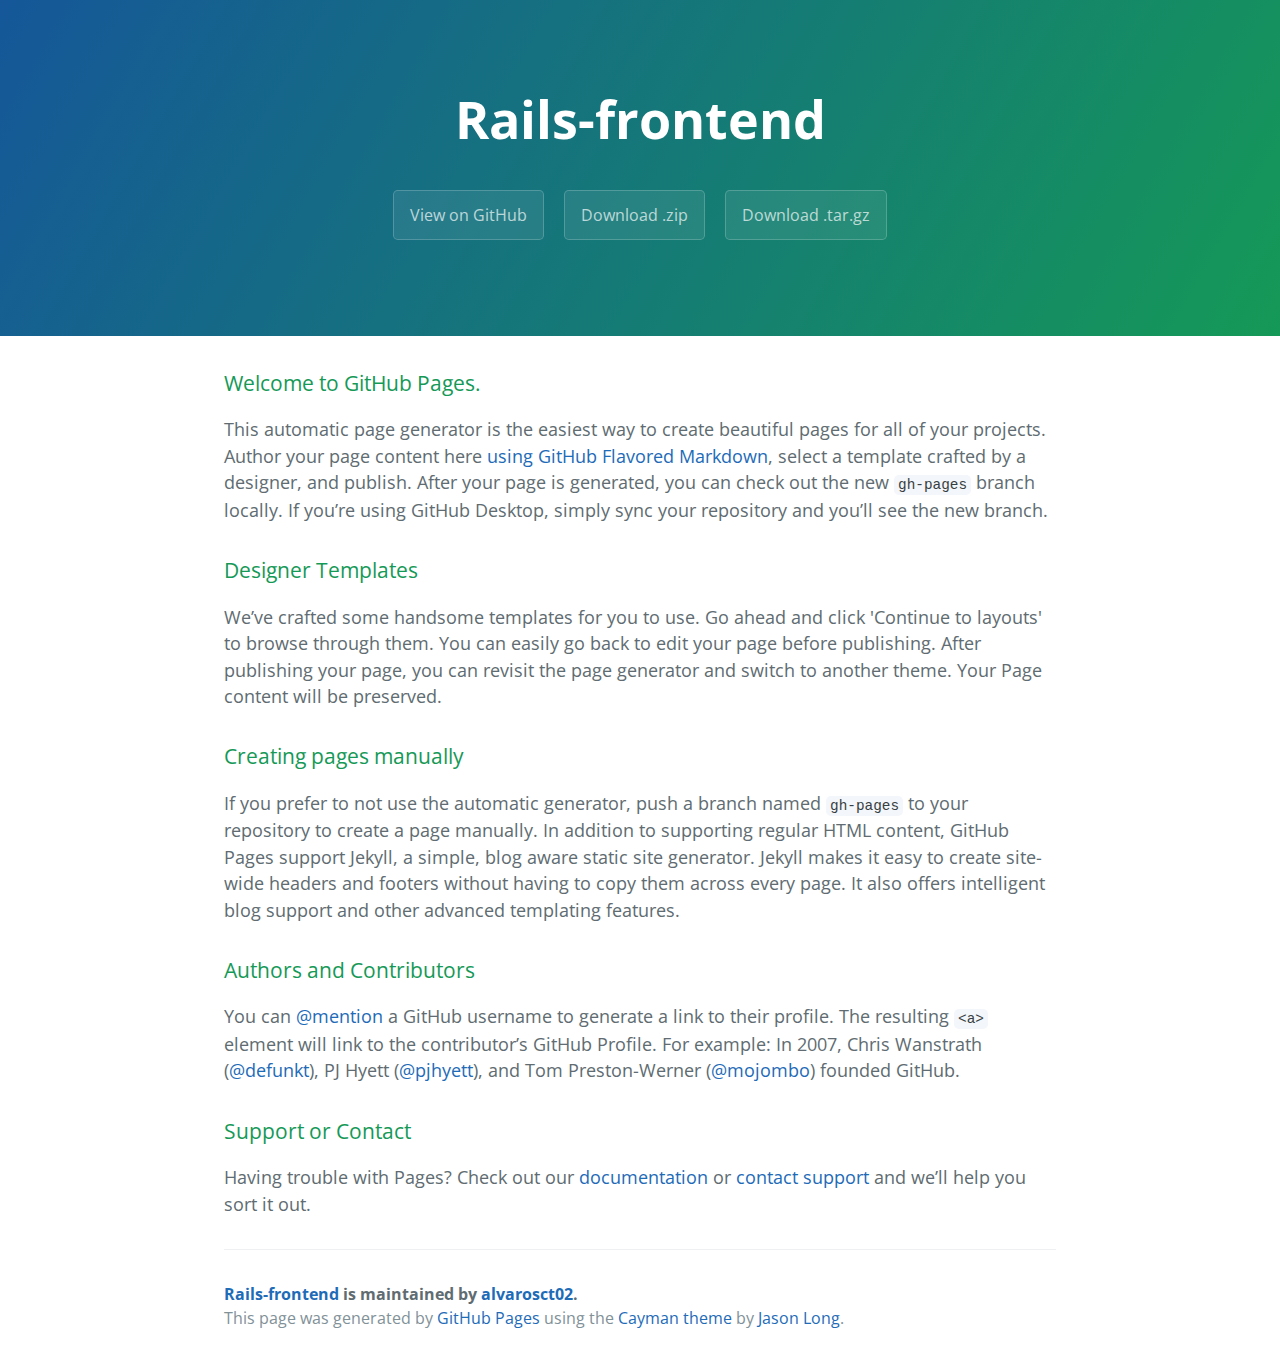
<file: index.html>
<!DOCTYPE html>
<html lang="en-us">
  <head>
    <meta charset="UTF-8">
    <title>Rails-frontend by alvarosct02</title>
    <meta name="viewport" content="width=device-width, initial-scale=1">
    <link rel="stylesheet" type="text/css" href="stylesheets/normalize.css" media="screen">
    <link href='https://fonts.googleapis.com/css?family=Open+Sans:400,700' rel='stylesheet' type='text/css'>
    <link rel="stylesheet" type="text/css" href="stylesheets/stylesheet.css" media="screen">
    <link rel="stylesheet" type="text/css" href="stylesheets/github-light.css" media="screen">
  </head>
  <body>
    <section class="page-header">
      <h1 class="project-name">Rails-frontend</h1>
      <h2 class="project-tagline"></h2>
      <a href="https://github.com/alvarosct02/rails-frontend" class="btn">View on GitHub</a>
      <a href="https://github.com/alvarosct02/rails-frontend/zipball/master" class="btn">Download .zip</a>
      <a href="https://github.com/alvarosct02/rails-frontend/tarball/master" class="btn">Download .tar.gz</a>
    </section>

    <section class="main-content">
      <h3>
<a id="welcome-to-github-pages" class="anchor" href="#welcome-to-github-pages" aria-hidden="true"><span aria-hidden="true" class="octicon octicon-link"></span></a>Welcome to GitHub Pages.</h3>

<p>This automatic page generator is the easiest way to create beautiful pages for all of your projects. Author your page content here <a href="https://guides.github.com/features/mastering-markdown/">using GitHub Flavored Markdown</a>, select a template crafted by a designer, and publish. After your page is generated, you can check out the new <code>gh-pages</code> branch locally. If you’re using GitHub Desktop, simply sync your repository and you’ll see the new branch.</p>

<h3>
<a id="designer-templates" class="anchor" href="#designer-templates" aria-hidden="true"><span aria-hidden="true" class="octicon octicon-link"></span></a>Designer Templates</h3>

<p>We’ve crafted some handsome templates for you to use. Go ahead and click 'Continue to layouts' to browse through them. You can easily go back to edit your page before publishing. After publishing your page, you can revisit the page generator and switch to another theme. Your Page content will be preserved.</p>

<h3>
<a id="creating-pages-manually" class="anchor" href="#creating-pages-manually" aria-hidden="true"><span aria-hidden="true" class="octicon octicon-link"></span></a>Creating pages manually</h3>

<p>If you prefer to not use the automatic generator, push a branch named <code>gh-pages</code> to your repository to create a page manually. In addition to supporting regular HTML content, GitHub Pages support Jekyll, a simple, blog aware static site generator. Jekyll makes it easy to create site-wide headers and footers without having to copy them across every page. It also offers intelligent blog support and other advanced templating features.</p>

<h3>
<a id="authors-and-contributors" class="anchor" href="#authors-and-contributors" aria-hidden="true"><span aria-hidden="true" class="octicon octicon-link"></span></a>Authors and Contributors</h3>

<p>You can <a href="https://help.github.com/articles/basic-writing-and-formatting-syntax/#mentioning-users-and-teams" class="user-mention">@mention</a> a GitHub username to generate a link to their profile. The resulting <code>&lt;a&gt;</code> element will link to the contributor’s GitHub Profile. For example: In 2007, Chris Wanstrath (<a href="https://github.com/defunkt" class="user-mention">@defunkt</a>), PJ Hyett (<a href="https://github.com/pjhyett" class="user-mention">@pjhyett</a>), and Tom Preston-Werner (<a href="https://github.com/mojombo" class="user-mention">@mojombo</a>) founded GitHub.</p>

<h3>
<a id="support-or-contact" class="anchor" href="#support-or-contact" aria-hidden="true"><span aria-hidden="true" class="octicon octicon-link"></span></a>Support or Contact</h3>

<p>Having trouble with Pages? Check out our <a href="https://help.github.com/pages">documentation</a> or <a href="https://github.com/contact">contact support</a> and we’ll help you sort it out.</p>

      <footer class="site-footer">
        <span class="site-footer-owner"><a href="https://github.com/alvarosct02/rails-frontend">Rails-frontend</a> is maintained by <a href="https://github.com/alvarosct02">alvarosct02</a>.</span>

        <span class="site-footer-credits">This page was generated by <a href="https://pages.github.com">GitHub Pages</a> using the <a href="https://github.com/jasonlong/cayman-theme">Cayman theme</a> by <a href="https://twitter.com/jasonlong">Jason Long</a>.</span>
      </footer>

    </section>

  
  </body>
</html>
</file>
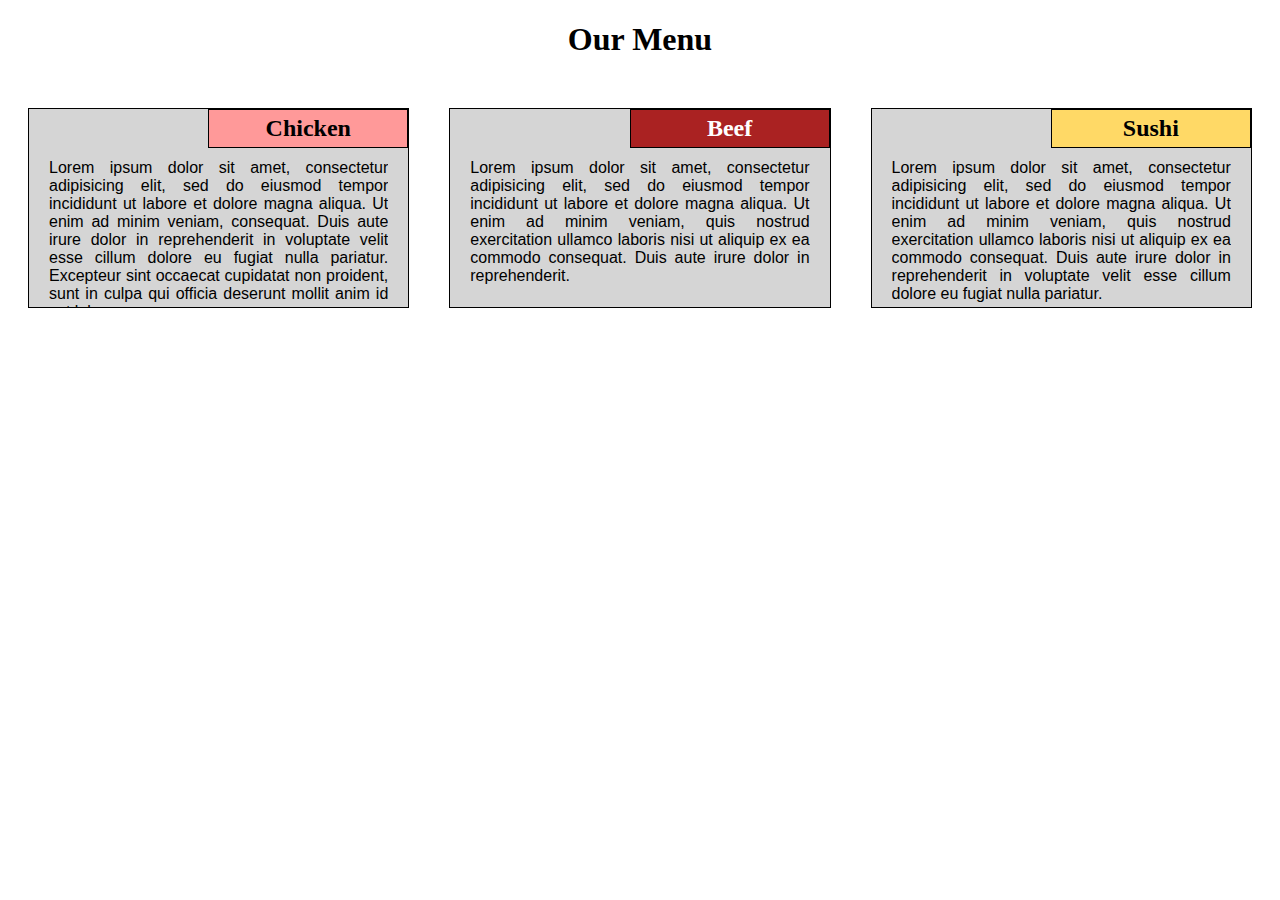
<file: module2/index.html>
<!DOCTYPE html>
<html>
<head>
<meta charset="utf-8">
<meta name="viewport" content="width=device-width, initial-scale=1">
<title>Assignment Solution for Module 2</title>
<link rel="stylesheet" href="css/framework.css">
<link rel="stylesheet" href="css/style.css">

</head>
<body>

<h1>Our Menu</h1>

<div class="row">
  <div class="col-lg-4 col-md-6">
    <section>
      <h2 class="section-title pink">Chicken</h2>
      <p>Lorem ipsum dolor sit amet, consectetur adipisicing elit, sed do eiusmod
      tempor incididunt ut labore et dolore magna aliqua. Ut enim ad minim veniam,
      consequat. Duis aute irure dolor in reprehenderit in voluptate velit esse
      cillum dolore eu fugiat nulla pariatur. Excepteur sint occaecat cupidatat non
      proident, sunt in culpa qui officia deserunt mollit anim id est laborum.</p>
    </section>
  </div>

  <div class="col-lg-4 col-md-6">
    <section>
      <h2 class="section-title red">Beef</h2>
      <p>Lorem ipsum dolor sit amet, consectetur adipisicing elit, sed do eiusmod
      tempor incididunt ut labore et dolore magna aliqua. Ut enim ad minim veniam,
      quis nostrud exercitation ullamco laboris nisi ut aliquip ex ea commodo
      consequat. Duis aute irure dolor in reprehenderit.</p>
    </section>
  </div>

  <div class="col-lg-4 col-md-12">
    <section>
      <h2 class="section-title yellow">Sushi</h2>
      <p>Lorem ipsum dolor sit amet, consectetur adipisicing elit, sed do eiusmod
      tempor incididunt ut labore et dolore magna aliqua. Ut enim ad minim veniam,
      quis nostrud exercitation ullamco laboris nisi ut aliquip ex ea commodo
      consequat. Duis aute irure dolor in reprehenderit in voluptate velit esse
      cillum dolore eu fugiat nulla pariatur.</p>
    </section>
  </div>

</div>

</body>
</html>
</file>
<file: stylesheets/stylesheet.css>
* {
  box-sizing: border-box; }

body {
  padding: 0;
  margin: 0;
  font-family: "Open Sans", "Helvetica Neue", Helvetica, Arial, sans-serif;
  font-size: 16px;
  line-height: 1.5;
  color: #606c71; }

a {
  color: #1e6bb8;
  text-decoration: none; }
  a:hover {
    text-decoration: underline; }

.btn {
  display: inline-block;
  margin-bottom: 1rem;
  color: rgba(255, 255, 255, 0.7);
  background-color: rgba(255, 255, 255, 0.08);
  border-color: rgba(255, 255, 255, 0.2);
  border-style: solid;
  border-width: 1px;
  border-radius: 0.3rem;
  transition: color 0.2s, background-color 0.2s, border-color 0.2s; }
  .btn + .btn {
    margin-left: 1rem; }

.btn:hover {
  color: rgba(255, 255, 255, 0.8);
  text-decoration: none;
  background-color: rgba(255, 255, 255, 0.2);
  border-color: rgba(255, 255, 255, 0.3); }

@media screen and (min-width: 64em) {
  .btn {
    padding: 0.75rem 1rem; } }

@media screen and (min-width: 42em) and (max-width: 64em) {
  .btn {
    padding: 0.6rem 0.9rem;
    font-size: 0.9rem; } }

@media screen and (max-width: 42em) {
  .btn {
    display: block;
    width: 100%;
    padding: 0.75rem;
    font-size: 0.9rem; }
    .btn + .btn {
      margin-top: 1rem;
      margin-left: 0; } }

.page-header {
  color: #fff;
  text-align: center;
  background-color: #159957;
  background-image: linear-gradient(120deg, #155799, #159957); }

@media screen and (min-width: 64em) {
  .page-header {
    padding: 5rem 6rem; } }

@media screen and (min-width: 42em) and (max-width: 64em) {
  .page-header {
    padding: 3rem 4rem; } }

@media screen and (max-width: 42em) {
  .page-header {
    padding: 2rem 1rem; } }

.project-name {
  margin-top: 0;
  margin-bottom: 0.1rem; }

@media screen and (min-width: 64em) {
  .project-name {
    font-size: 3.25rem; } }

@media screen and (min-width: 42em) and (max-width: 64em) {
  .project-name {
    font-size: 2.25rem; } }

@media screen and (max-width: 42em) {
  .project-name {
    font-size: 1.75rem; } }

.project-tagline {
  margin-bottom: 2rem;
  font-weight: normal;
  opacity: 0.7; }

@media screen and (min-width: 64em) {
  .project-tagline {
    font-size: 1.25rem; } }

@media screen and (min-width: 42em) and (max-width: 64em) {
  .project-tagline {
    font-size: 1.15rem; } }

@media screen and (max-width: 42em) {
  .project-tagline {
    font-size: 1rem; } }

.main-content :first-child {
  margin-top: 0; }
.main-content img {
  max-width: 100%; }
.main-content h1, .main-content h2, .main-content h3, .main-content h4, .main-content h5, .main-content h6 {
  margin-top: 2rem;
  margin-bottom: 1rem;
  font-weight: normal;
  color: #159957; }
.main-content p {
  margin-bottom: 1em; }
.main-content code {
  padding: 2px 4px;
  font-family: Consolas, "Liberation Mono", Menlo, Courier, monospace;
  font-size: 0.9rem;
  color: #383e41;
  background-color: #f3f6fa;
  border-radius: 0.3rem; }
.main-content pre {
  padding: 0.8rem;
  margin-top: 0;
  margin-bottom: 1rem;
  font: 1rem Consolas, "Liberation Mono", Menlo, Courier, monospace;
  color: #567482;
  word-wrap: normal;
  background-color: #f3f6fa;
  border: solid 1px #dce6f0;
  border-radius: 0.3rem; }
  .main-content pre > code {
    padding: 0;
    margin: 0;
    font-size: 0.9rem;
    color: #567482;
    word-break: normal;
    white-space: pre;
    background: transparent;
    border: 0; }
.main-content .highlight {
  margin-bottom: 1rem; }
  .main-content .highlight pre {
    margin-bottom: 0;
    word-break: normal; }
.main-content .highlight pre, .main-content pre {
  padding: 0.8rem;
  overflow: auto;
  font-size: 0.9rem;
  line-height: 1.45;
  border-radius: 0.3rem; }
.main-content pre code, .main-content pre tt {
  display: inline;
  max-width: initial;
  padding: 0;
  margin: 0;
  overflow: initial;
  line-height: inherit;
  word-wrap: normal;
  background-color: transparent;
  border: 0; }
  .main-content pre code:before, .main-content pre code:after, .main-content pre tt:before, .main-content pre tt:after {
    content: normal; }
.main-content ul, .main-content ol {
  margin-top: 0; }
.main-content blockquote {
  padding: 0 1rem;
  margin-left: 0;
  color: #819198;
  border-left: 0.3rem solid #dce6f0; }
  .main-content blockquote > :first-child {
    margin-top: 0; }
  .main-content blockquote > :last-child {
    margin-bottom: 0; }
.main-content table {
  display: block;
  width: 100%;
  overflow: auto;
  word-break: normal;
  word-break: keep-all; }
  .main-content table th {
    font-weight: bold; }
  .main-content table th, .main-content table td {
    padding: 0.5rem 1rem;
    border: 1px solid #e9ebec; }
.main-content dl {
  padding: 0; }
  .main-content dl dt {
    padding: 0;
    margin-top: 1rem;
    font-size: 1rem;
    font-weight: bold; }
  .main-content dl dd {
    padding: 0;
    margin-bottom: 1rem; }
.main-content hr {
  height: 2px;
  padding: 0;
  margin: 1rem 0;
  background-color: #eff0f1;
  border: 0; }

@media screen and (min-width: 64em) {
  .main-content {
    max-width: 64rem;
    padding: 2rem 6rem;
    margin: 0 auto;
    font-size: 1.1rem; } }

@media screen and (min-width: 42em) and (max-width: 64em) {
  .main-content {
    padding: 2rem 4rem;
    font-size: 1.1rem; } }

@media screen and (max-width: 42em) {
  .main-content {
    padding: 2rem 1rem;
    font-size: 1rem; } }

.site-footer {
  padding-top: 2rem;
  margin-top: 2rem;
  border-top: solid 1px #eff0f1; }

.site-footer-owner {
  display: block;
  font-weight: bold; }

.site-footer-credits {
  color: #819198; }

@media screen and (min-width: 64em) {
  .site-footer {
    font-size: 1rem; } }

@media screen and (min-width: 42em) and (max-width: 64em) {
  .site-footer {
    font-size: 1rem; } }

@media screen and (max-width: 42em) {
  .site-footer {
    font-size: 0.9rem; } }
</file>
<file: stylesheets/github-light.css>
/*
The MIT License (MIT)

Copyright (c) 2016 GitHub, Inc.

Permission is hereby granted, free of charge, to any person obtaining a copy
of this software and associated documentation files (the "Software"), to deal
in the Software without restriction, including without limitation the rights
to use, copy, modify, merge, publish, distribute, sublicense, and/or sell
copies of the Software, and to permit persons to whom the Software is
furnished to do so, subject to the following conditions:

The above copyright notice and this permission notice shall be included in all
copies or substantial portions of the Software.

THE SOFTWARE IS PROVIDED "AS IS", WITHOUT WARRANTY OF ANY KIND, EXPRESS OR
IMPLIED, INCLUDING BUT NOT LIMITED TO THE WARRANTIES OF MERCHANTABILITY,
FITNESS FOR A PARTICULAR PURPOSE AND NONINFRINGEMENT. IN NO EVENT SHALL THE
AUTHORS OR COPYRIGHT HOLDERS BE LIABLE FOR ANY CLAIM, DAMAGES OR OTHER
LIABILITY, WHETHER IN AN ACTION OF CONTRACT, TORT OR OTHERWISE, ARISING FROM,
OUT OF OR IN CONNECTION WITH THE SOFTWARE OR THE USE OR OTHER DEALINGS IN THE
SOFTWARE.

*/

.pl-c /* comment */ {
  color: #969896;
}

.pl-c1 /* constant, variable.other.constant, support, meta.property-name, support.constant, support.variable, meta.module-reference, markup.raw, meta.diff.header */,
.pl-s .pl-v /* string variable */ {
  color: #0086b3;
}

.pl-e /* entity */,
.pl-en /* entity.name */ {
  color: #795da3;
}

.pl-smi /* variable.parameter.function, storage.modifier.package, storage.modifier.import, storage.type.java, variable.other */,
.pl-s .pl-s1 /* string source */ {
  color: #333;
}

.pl-ent /* entity.name.tag */ {
  color: #63a35c;
}

.pl-k /* keyword, storage, storage.type */ {
  color: #a71d5d;
}

.pl-s /* string */,
.pl-pds /* punctuation.definition.string, string.regexp.character-class */,
.pl-s .pl-pse .pl-s1 /* string punctuation.section.embedded source */,
.pl-sr /* string.regexp */,
.pl-sr .pl-cce /* string.regexp constant.character.escape */,
.pl-sr .pl-sre /* string.regexp source.ruby.embedded */,
.pl-sr .pl-sra /* string.regexp string.regexp.arbitrary-repitition */ {
  color: #183691;
}

.pl-v /* variable */ {
  color: #ed6a43;
}

.pl-id /* invalid.deprecated */ {
  color: #b52a1d;
}

.pl-ii /* invalid.illegal */ {
  color: #f8f8f8;
  background-color: #b52a1d;
}

.pl-sr .pl-cce /* string.regexp constant.character.escape */ {
  font-weight: bold;
  color: #63a35c;
}

.pl-ml /* markup.list */ {
  color: #693a17;
}

.pl-mh /* markup.heading */,
.pl-mh .pl-en /* markup.heading entity.name */,
.pl-ms /* meta.separator */ {
  font-weight: bold;
  color: #1d3e81;
}

.pl-mq /* markup.quote */ {
  color: #008080;
}

.pl-mi /* markup.italic */ {
  font-style: italic;
  color: #333;
}

.pl-mb /* markup.bold */ {
  font-weight: bold;
  color: #333;
}

.pl-md /* markup.deleted, meta.diff.header.from-file */ {
  color: #bd2c00;
  background-color: #ffecec;
}

.pl-mi1 /* markup.inserted, meta.diff.header.to-file */ {
  color: #55a532;
  background-color: #eaffea;
}

.pl-mdr /* meta.diff.range */ {
  font-weight: bold;
  color: #795da3;
}

.pl-mo /* meta.output */ {
  color: #1d3e81;
}
</file>
<file: module2/css/framework.css>
/* Simple Responsive Framework. */
.row {
  width: 100%;
}

/********** Large devices only **********/
@media (min-width: 992px) {
  .col-lg-1, .col-lg-2, .col-lg-3, .col-lg-4, .col-lg-5, .col-lg-6, .col-lg-7, .col-lg-8, .col-lg-9, .col-lg-10, .col-lg-11, .col-lg-12 {
    float: left;
  }
  .col-lg-1 {
    width: 8.33%;
  }
  .col-lg-2 {
    width: 16.66%;
  }
  .col-lg-3 {
    width: 25%;
  }
  .col-lg-4 {
    width: 33.33%;
  }
  .col-lg-5 {
    width: 41.66%;
  }
  .col-lg-6 {
    width: 50%;
  }
  .col-lg-7 {
    width: 58.33%;
  }
  .col-lg-8 {
    width: 66.66%;
  }
  .col-lg-9 {
    width: 74.99%;
  }
  .col-lg-10 {
    width: 83.33%;
  }
  .col-lg-11 {
    width: 91.66%;
  }
  .col-lg-12 {
    width: 100%;
  }
}

/********** Medium devices only **********/
@media (min-width: 768px) and (max-width: 991px) {
  .col-md-1, .col-md-2, .col-md-3, .col-md-4, .col-md-5, .col-md-6, .col-md-7, .col-md-8, .col-md-9, .col-md-10, .col-md-11, .col-md-12 {
    float: left;
  }
  .col-md-1 {
    width: 8.33%;
  }
  .col-md-2 {
    width: 16.66%;
  }
  .col-md-3 {
    width: 25%;
  }
  .col-md-4 {
    width: 33.33%;
  }
  .col-md-5 {
    width: 41.66%;
  }
  .col-md-6 {
    width: 50%;
  }
  .col-md-7 {
    width: 58.33%;
  }
  .col-md-8 {
    width: 66.66%;
  }
  .col-md-9 {
    width: 74.99%;
  }
  .col-md-10 {
    width: 83.33%;
  }
  .col-md-11 {
    width: 91.66%;
  }
  .col-md-12 {
    width: 100%;
  }
}

/********** Small devices only **********/
@media (max-width: 767px) {
  .col-sm-1, .col-sm-2, .col-sm-3, .col-sm-4, .col-sm-5, .col-sm-6, .col-sm-7, .col-sm-8, .col-sm-9, .col-sm-10, .col-sm-11, .col-sm-12 {
    float: left;
  }
  .col-sm-1 {
    width: 8.33%;
  }
  .col-sm-2 {
    width: 16.66%;
  }
  .col-sm-3 {
    width: 25%;
  }
  .col-sm-4 {
    width: 33.33%;
  }
  .col-sm-5 {
    width: 41.66%;
  }
  .col-sm-6 {
    width: 50%;
  }
  .col-sm-7 {
    width: 58.33%;
  }
  .col-sm-8 {
    width: 66.66%;
  }
  .col-sm-9 {
    width: 74.99%;
  }
  .col-sm-10 {
    width: 83.33%;
  }
  .col-sm-11 {
    width: 91.66%;
  }
  .col-sm-12 {
    width: 100%;
  }
}
</file>
<file: module2/css/style.css>
/********** Base styles **********/
* {
  box-sizing: border-box;
}
h1 {
    text-align: center;
  margin-bottom: 30px;
}

p {
    margin: 0px;
  overflow: auto;
  font-family: Helvetica;
  text-align: justify;
}

h2{
    text-align: center;
    padding: 5px;
    margin: 0px;
    vertical-align: center;
}

.section-title{
    border: 1px solid black;
    width: 200px;
    position: absolute;
    right: 0px;
    top: 0px;
}

.pink{
    background-color: #ff9999;
}
.red{
    color: #ffffff;
    background-color: #aa2222;
}
.yellow{
    background-color: #ffd966;
}

section{
    border: 1px solid black;
    position: relative;
    margin: 20px;
    padding: 50px 20px 20px 20px;
    height: 200px;
    overflow: auto;
    background-color: #d5d5d5;
}
</file>
